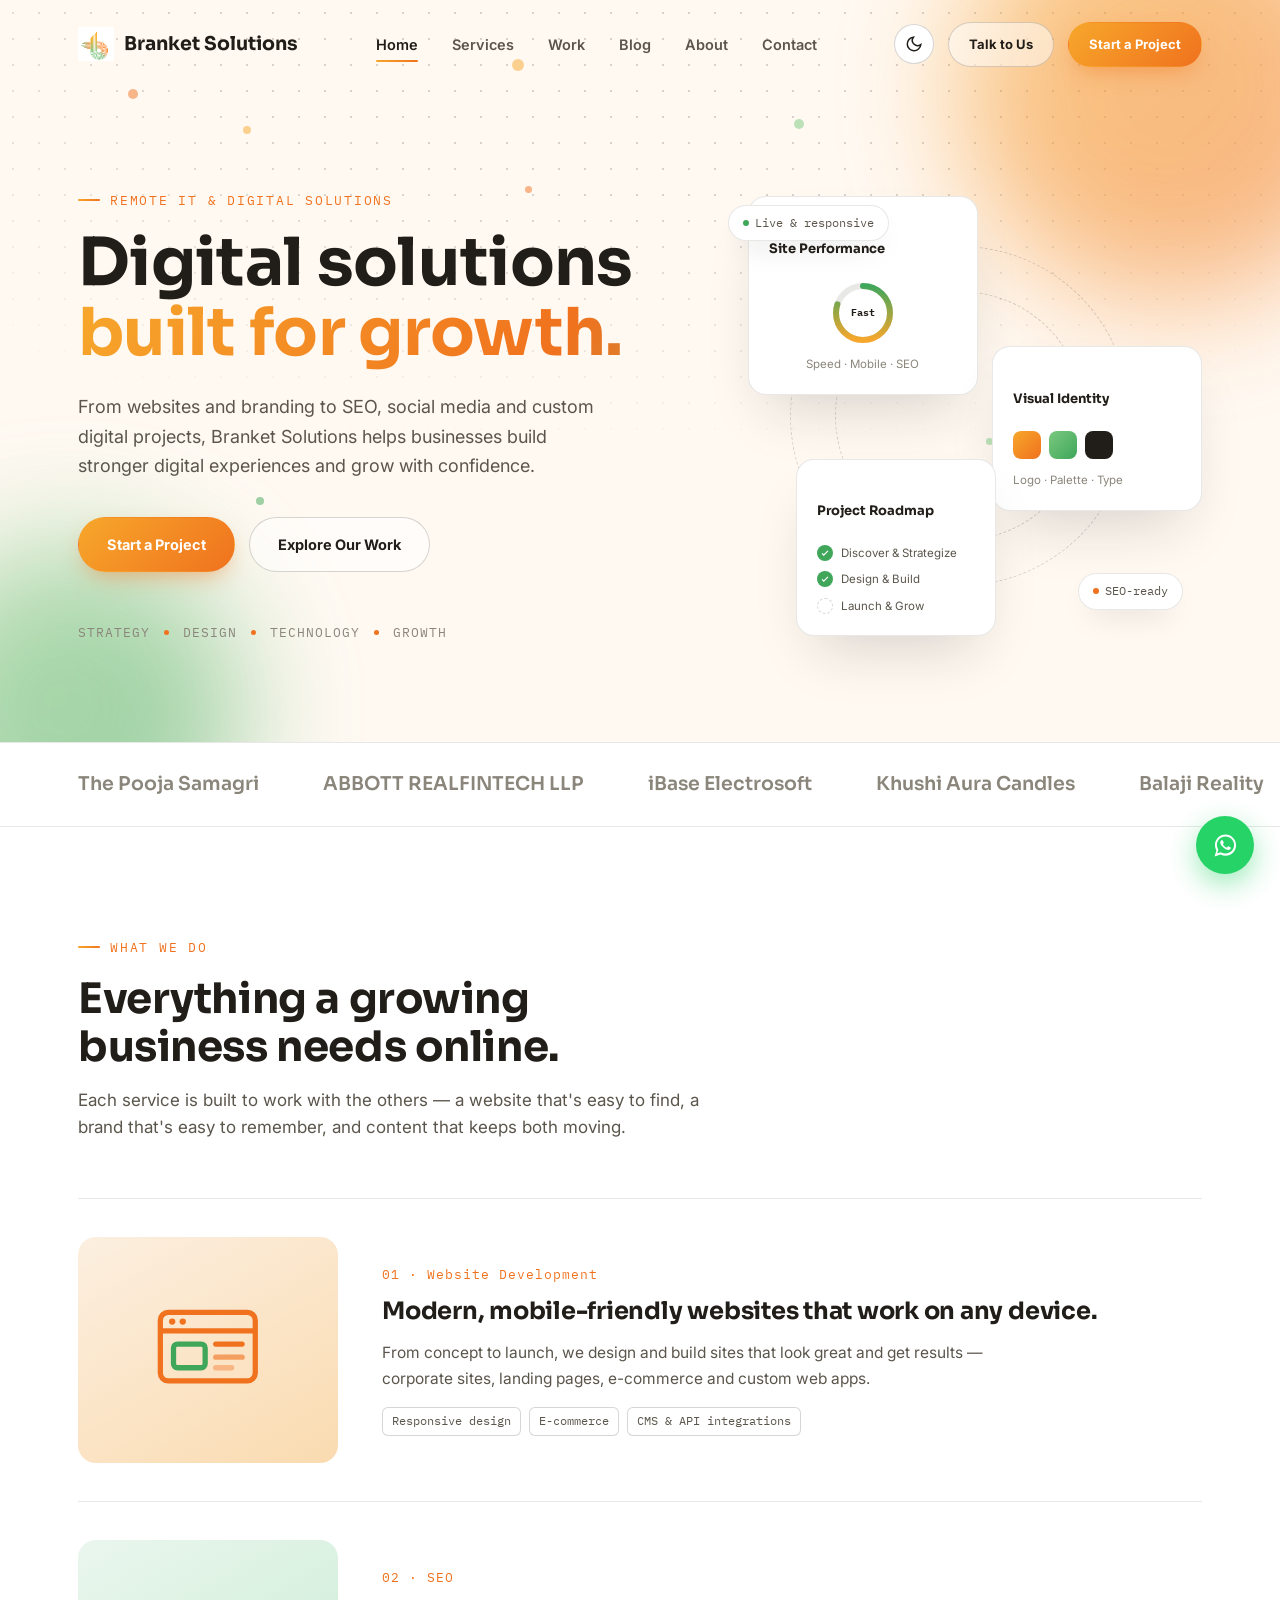
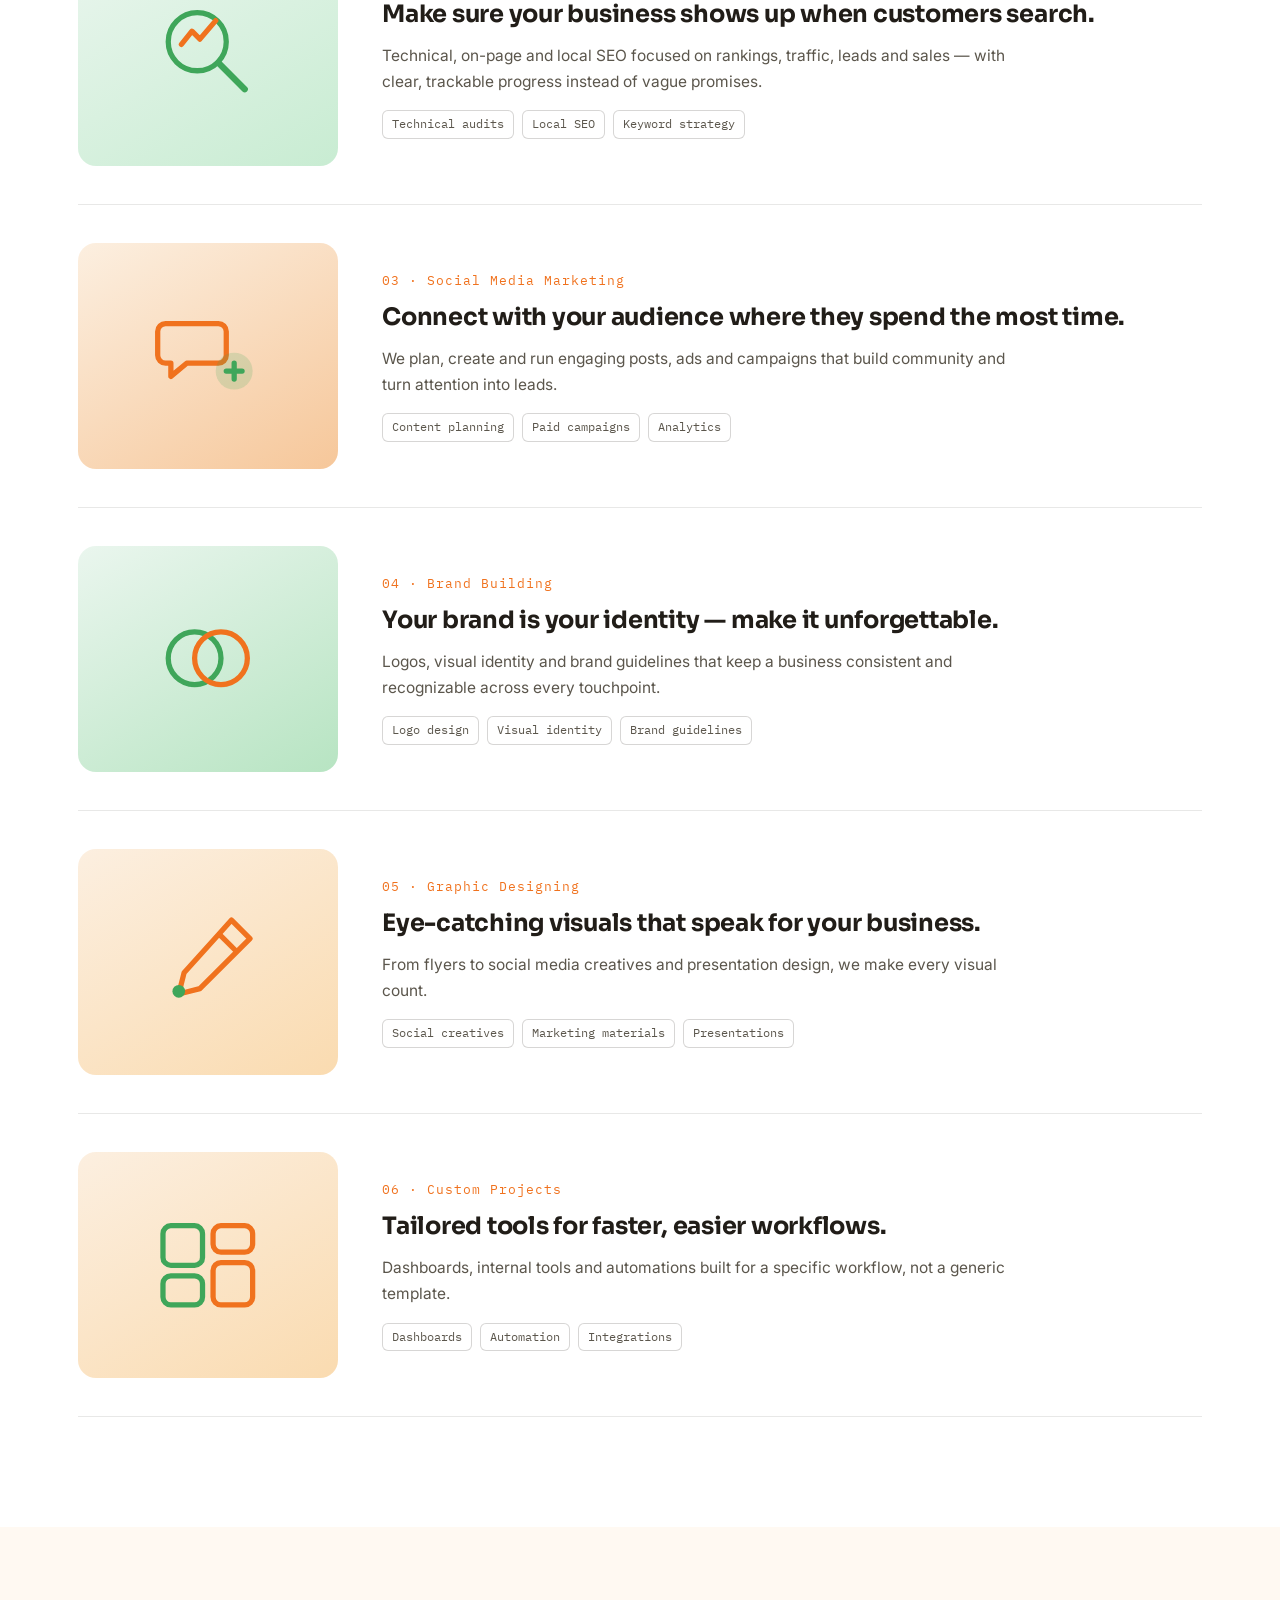
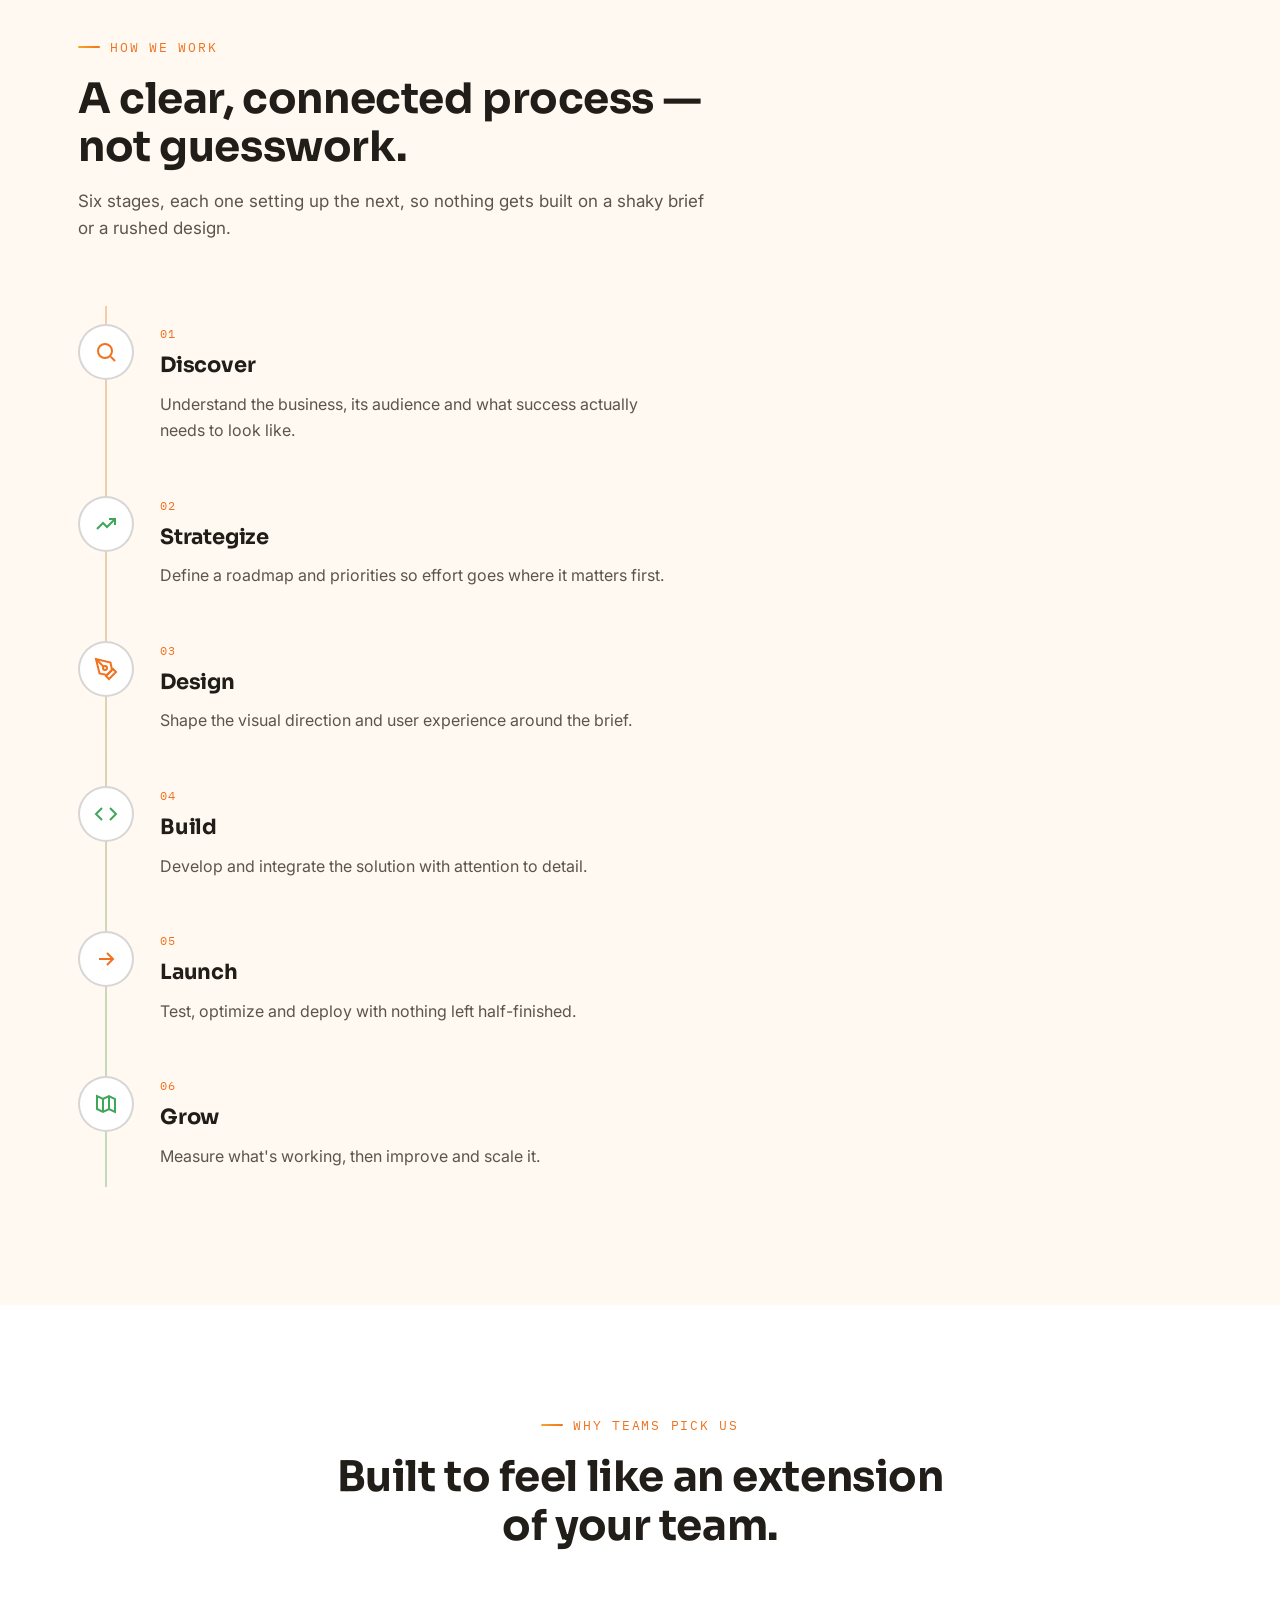
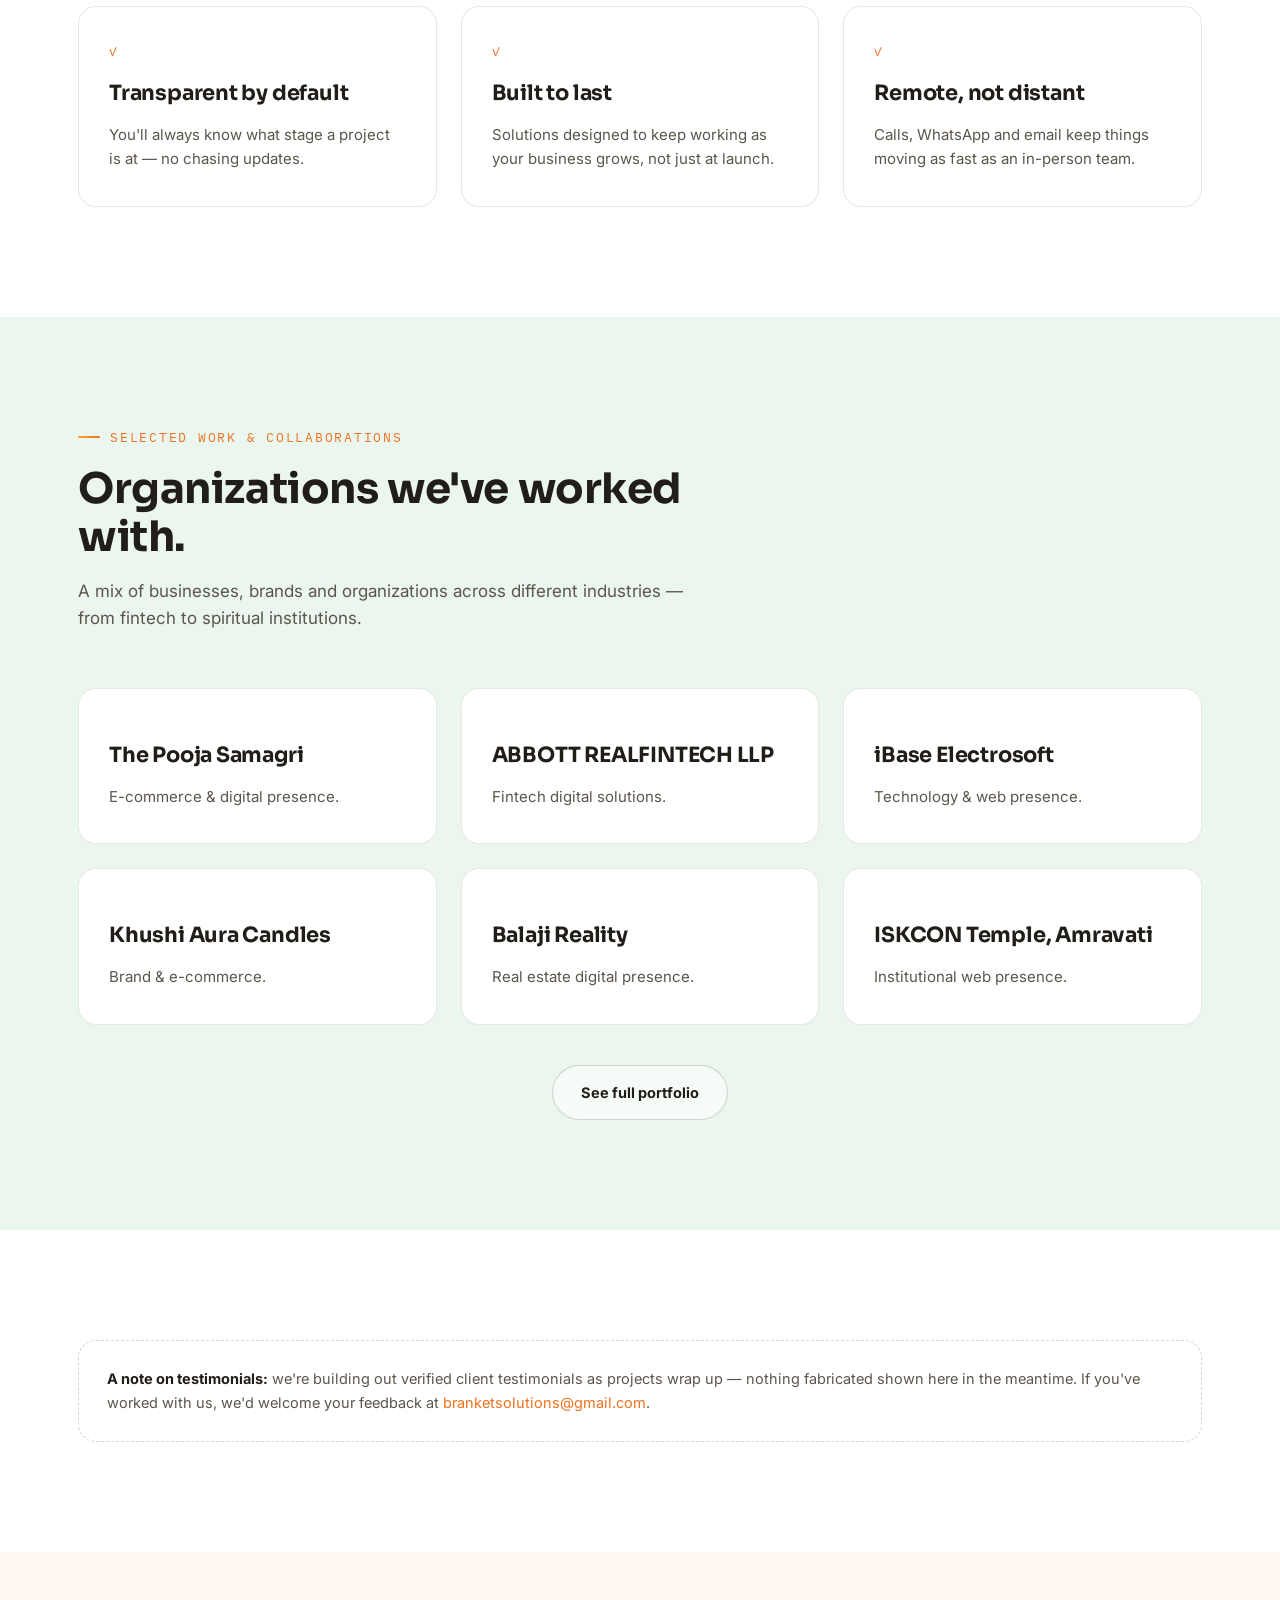
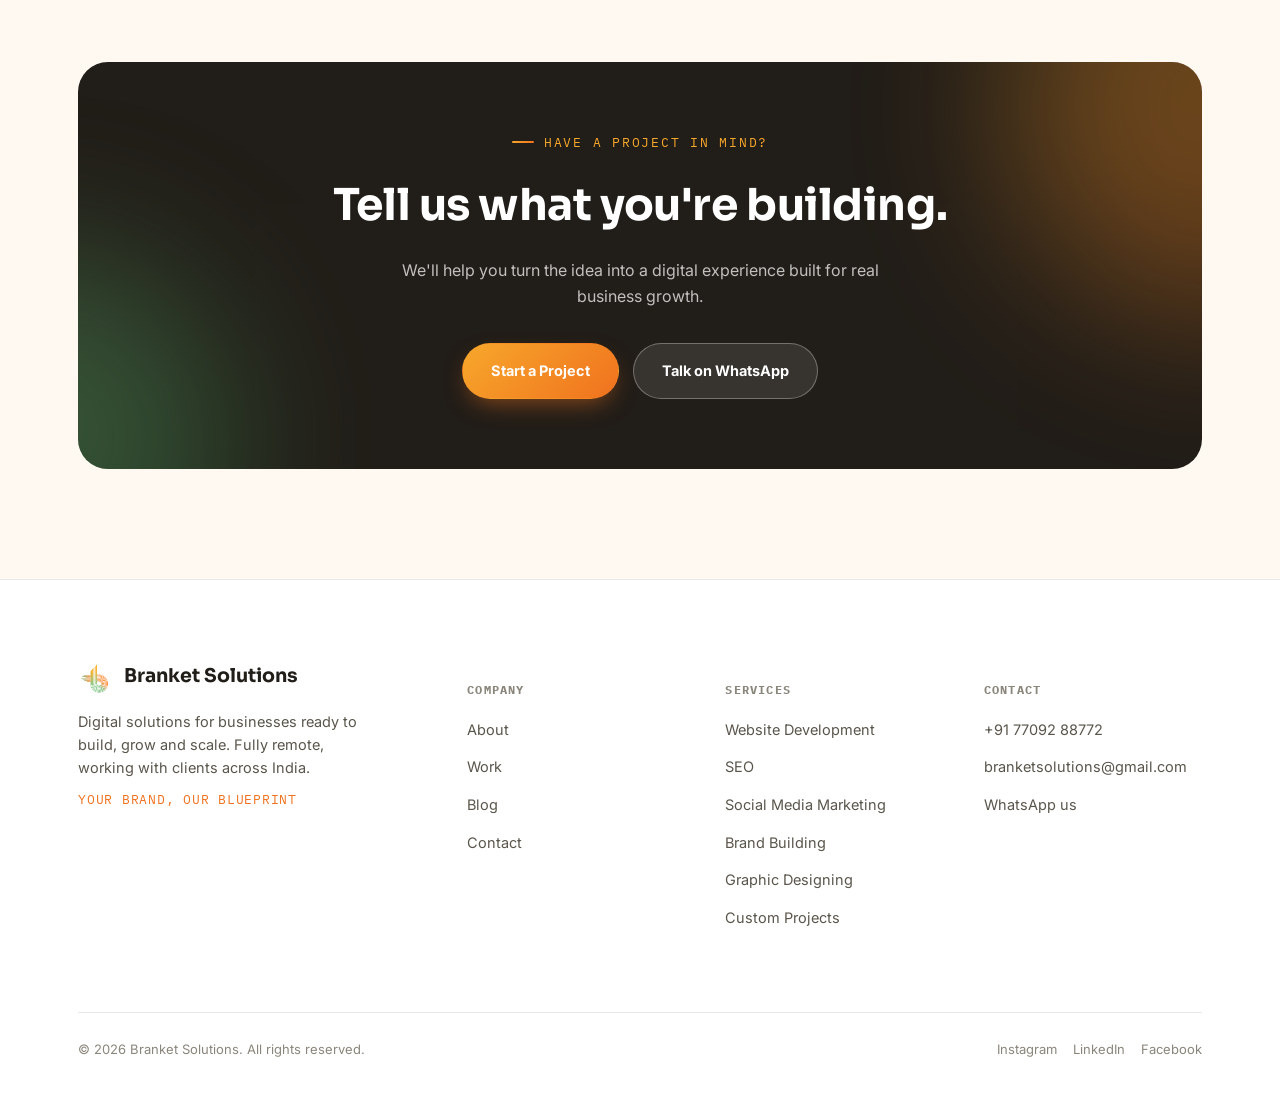
<file: index.html>
<!DOCTYPE html>
<html lang="en">
<head>
<meta charset="UTF-8">
<meta name="viewport" content="width=device-width, initial-scale=1.0">
<title>Branket Solutions — Digital Solutions Built for Growth</title>
<meta name="description" content="Branket Solutions is a remote IT and digital solutions company offering website development, SEO, social media marketing, brand building and custom projects.">
<link rel="icon" type="image/png" href="favicon.png">
<link rel="stylesheet" href="style.css">
<meta name="keywords" content="Branket Solutions, website development company, SEO services India, social media marketing agency, brand building, graphic design agency, custom software development, digital marketing agency India, remote IT company">
<link rel="canonical" href="https://branketsolutions.website/">
<meta name="robots" content="index, follow">
<meta name="author" content="Branket Solutions">
<meta property="og:type" content="website">
<meta property="og:title" content="Branket Solutions — Website Development, SEO & Digital Marketing Agency">
<meta property="og:description" content="Branket Solutions is a remote IT and digital solutions company offering website development, SEO, social media marketing, brand building, graphic designing and custom software projects across India.">
<meta property="og:url" content="https://branketsolutions.website/">
<meta property="og:image" content="https://branketsolutions.website/logo.png">
<meta property="og:site_name" content="Branket Solutions">
<meta name="twitter:card" content="summary_large_image">
<meta name="twitter:title" content="Branket Solutions — Website Development, SEO & Digital Marketing Agency">
<meta name="twitter:description" content="Branket Solutions is a remote IT and digital solutions company offering website development, SEO, social media marketing, brand building, graphic designing and custom software projects across India.">
<meta name="twitter:image" content="https://branketsolutions.website/logo.png">
<meta name="theme-color" content="#F0721E">
<link rel="preconnect" href="https://fonts.googleapis.com">
<link rel="preconnect" href="https://fonts.gstatic.com" crossorigin>
<link rel="stylesheet" href="https://fonts.googleapis.com/css2?family=Sora:wght@400;500;600;700;800&family=Inter:wght@400;500;600;700&family=IBM+Plex+Mono:wght@400;500&display=swap">
<script type="application/ld+json">
{
  "@context": "https://schema.org",
  "@type": "Organization",
  "name": "Branket Solutions",
  "alternateName": "Branket = Brand + Market",
  "url": "https://branketsolutions.website/",
  "logo": "https://branketsolutions.website/logo.png",
  "slogan": "Your Brand, Our Blueprint",
  "description": "Branket Solutions is a fully remote IT and digital solutions company offering website development, SEO, social media marketing, brand building, graphic designing and custom software projects.",
  "founder": { "@type": "Person", "name": "Piyush Mishra" },
  "areaServed": "IN",
  "email": "branketsolutions@gmail.com",
  "telephone": "+91-77092-88772",
  "sameAs": [
    "https://instagram.com/branketsolutions"
  ]
}
</script>

</head>
<body>
<div class="preloader" role="status" aria-label="Loading">
  <img src="logo-mark.png" alt="">
  <div class="loader-bar"><span></span></div>
</div>
<div class="scroll-progress"></div>

<nav class="nav">
  <div class="wrap">
    <a href="index.html" class="brand"><img src="logo-mark.png" alt="Branket Solutions"> Branket Solutions</a>
    <div class="nav-links">
      <a href="index.html" class="active">Home</a>
      <a href="services.html">Services</a>
      <a href="work.html">Work</a>
      <a href="blog.html">Blog</a>
      <a href="about.html">About</a>
      <a href="contact.html">Contact</a>
    </div>
    <div class="nav-cta">
      <button class="theme-btn" aria-label="Toggle dark mode">
        <svg class="icon-moon" viewBox="0 0 24 24" fill="none" stroke="currentColor" stroke-width="2"><path d="M21 12.79A9 9 0 1 1 11.21 3 7 7 0 0 0 21 12.79z"/></svg>
        <svg class="icon-sun" viewBox="0 0 24 24" fill="none" stroke="currentColor" stroke-width="2"><circle cx="12" cy="12" r="4"/><path d="M12 2v2M12 20v2M4.93 4.93l1.41 1.41M17.66 17.66l1.41 1.41M2 12h2M20 12h2M6.34 17.66l-1.41 1.41M19.07 4.93l-1.41 1.41"/></svg>
      </button>
      <a href="contact.html" class="btn btn-ghost btn-sm">Talk to Us</a>
      <a href="contact.html" class="btn btn-primary btn-sm">Start a Project</a>
    </div>
    <button class="nav-toggle" aria-label="Open menu">
      <svg viewBox="0 0 24 24" fill="none" stroke="currentColor" stroke-width="2"><path d="M3 6h18M3 12h18M3 18h18"/></svg>
    </button>
  </div>
</nav>

<div class="mobile-menu">
  <a href="index.html">Home</a>
  <a href="services.html">Services</a>
  <a href="work.html">Work</a>
  <a href="blog.html">Blog</a>
  <a href="about.html">About</a>
  <a href="contact.html">Contact</a>
  <a href="contact.html" class="btn btn-primary">Start a Project</a>
</div>

<header class="hero">
  <div class="dot-grid"></div>
  <div class="particle-field" aria-hidden="true">
  <span class="particle" style="top:8%; left:40%; width:12px; height:12px; background:var(--orange-2); animation-duration:9s; animation-delay:1.5s;"></span>
  <span class="particle" style="top:16%; left:62%; width:10px; height:10px; background:var(--green-2); animation-duration:10s; animation-delay:0.1s;"></span>
  <span class="particle" style="top:59%; left:77%; width:7px; height:7px; background:var(--green-2); animation-duration:9s; animation-delay:0.7s;"></span>
  <span class="particle" style="top:17%; left:19%; width:8px; height:8px; background:var(--orange-2); animation-duration:6s; animation-delay:0.6s;"></span>
  <span class="particle" style="top:67%; left:20%; width:8px; height:8px; background:var(--green); animation-duration:10s; animation-delay:0.7s;"></span>
  <span class="particle" style="top:12%; left:10%; width:10px; height:10px; background:var(--orange); animation-duration:7s; animation-delay:3.8s;"></span>
  <span class="particle" style="top:25%; left:41%; width:7px; height:7px; background:var(--orange); animation-duration:10s; animation-delay:2.5s;"></span>
</div>
  <div class="blob blob-orange" style="width:420px;height:420px;top:-120px;right:-100px;"></div>
  <div class="blob blob-green" style="width:340px;height:340px;bottom:-140px;left:-100px; animation-delay:3s;"></div>

  <div class="wrap hero-grid">
    <div>
      <div class="eyebrow">Remote IT & Digital Solutions</div>
      <h1>Digital solutions <span class="hl">built for growth.</span></h1>
      <p class="hero-sub">From websites and branding to SEO, social media and custom digital projects, Branket Solutions helps businesses build stronger digital experiences and grow with confidence.</p>
      <div class="hero-ctas">
        <a href="contact.html" class="btn btn-primary">Start a Project</a>
        <a href="work.html" class="btn btn-ghost">Explore Our Work</a>
      </div>
      <div class="hero-trust">
        <span>Strategy</span><span class="dot"></span>
        <span>Design</span><span class="dot"></span>
        <span>Technology</span><span class="dot"></span>
        <span>Growth</span>
      </div>
    </div>

    <div class="hero-visual" aria-hidden="true">
      <div class="hero-ring r1"></div>
      <div class="hero-ring r2"></div>

      <span class="chip-float anim-bounce" style="top:2%; left:2%;"><span class="dot" style="background:var(--green);"></span> Live &amp; responsive</span>
      <span class="chip-float anim-bounce anim-delay-2" style="bottom:6%; right:4%;"><span class="dot" style="background:var(--orange);"></span> SEO-ready</span>

      <div class="hero-card c1 anim-twist">
        <h5>Site Performance</h5>
        <div class="gauge">
          <svg viewBox="0 0 64 64">
            <defs>
              <linearGradient id="gaugeGradient" x1="0%" y1="0%" x2="100%" y2="0%">
                <stop offset="0%" stop-color="var(--orange-2)"/>
                <stop offset="100%" stop-color="var(--green)"/>
              </linearGradient>
            </defs>
            <circle class="track" cx="32" cy="32" r="27"/>
            <circle class="fill" cx="32" cy="32" r="27"/>
          </svg>
          <span class="gauge-label">Fast</span>
        </div>
        <div class="metric-label" style="text-align:center; margin-top:10px;">Speed · Mobile · SEO</div>
      </div>

      <div class="hero-card c2 anim-jump anim-delay-1">
        <h5>Visual Identity</h5>
        <div class="swatch-row">
          <span class="swatch" style="background:var(--grad-warm);"></span>
          <span class="swatch" style="background:var(--grad-cool);"></span>
          <span class="swatch" style="background:var(--ink);"></span>
        </div>
        <div class="metric-label" style="margin-top:12px;">Logo · Palette · Type</div>
      </div>

      <div class="hero-card c3 anim-wiggle anim-delay-3">
        <h5>Project Roadmap</h5>
        <div class="checklist">
          <div class="row"><span class="tick done"><svg viewBox="0 0 24 24" fill="none" stroke="#fff" stroke-width="3"><path d="M5 13l4 4L19 7"/></svg></span> Discover & Strategize</div>
          <div class="row"><span class="tick done"><svg viewBox="0 0 24 24" fill="none" stroke="#fff" stroke-width="3"><path d="M5 13l4 4L19 7"/></svg></span> Design & Build</div>
          <div class="row"><span class="tick pending"></span> Launch & Grow</div>
        </div>
      </div>
    </div>
  </div>
</header>

<div class="marquee-outer">
  <div class="wrap">
    <div class="marquee-track">
      <span>The Pooja Samagri</span>
      <span>ABBOTT REALFINTECH LLP</span>
      <span>iBase Electrosoft</span>
      <span>Khushi Aura Candles</span>
      <span>Balaji Reality</span>
      <span>Aura Verse Global</span>
      <span>ISKCON Temple, Amravati</span>
      <span>Ganpateshwar Baba</span>
    </div>
  </div>
</div>

<section class="section-alt">
  <div class="wrap">
    <div class="section-head reveal">
      <div class="eyebrow">What we do</div>
      <h2>Everything a growing business needs online.</h2>
      <p>Each service is built to work with the others — a website that's easy to find, a brand that's easy to remember, and content that keeps both moving.</p>
    </div>

    <div class="service-row reveal reveal-left">
      <div class="service-icon i1">
        <svg viewBox="0 0 48 48" fill="none">
          <rect x="6" y="10" width="36" height="26" rx="3" stroke="var(--orange)" stroke-width="2"/>
          <line x1="6" y1="17" x2="42" y2="17" stroke="var(--orange)" stroke-width="2"/>
          <circle cx="10.5" cy="13.5" r="1.2" fill="var(--orange)"/>
          <circle cx="14.5" cy="13.5" r="1.2" fill="var(--orange)"/>
          <rect x="11" y="22" width="12" height="9" rx="1.5" stroke="var(--green)" stroke-width="2"/>
          <line x1="27" y1="22" x2="37" y2="22" stroke="var(--orange)" stroke-width="2" stroke-linecap="round"/>
          <line x1="27" y1="27" x2="37" y2="27" stroke="var(--orange)" stroke-width="2" stroke-linecap="round" opacity=".6"/>
          <line x1="27" y1="31" x2="33" y2="31" stroke="var(--orange)" stroke-width="2" stroke-linecap="round" opacity=".4"/>
        </svg>
      </div>
      <div class="service-copy">
        <div class="idx">01 · Website Development</div>
        <h3>Modern, mobile-friendly websites that work on any device.</h3>
        <p>From concept to launch, we design and build sites that look great and get results — corporate sites, landing pages, e-commerce and custom web apps.</p>
        <div class="tags"><span class="tag">Responsive design</span><span class="tag">E-commerce</span><span class="tag">CMS & API integrations</span></div>
      </div>
    </div>

    <div class="service-row reveal reveal-right">
      <div class="service-icon i2">
        <svg viewBox="0 0 48 48" fill="none">
          <circle cx="20" cy="20" r="11" stroke="var(--green)" stroke-width="2"/>
          <line x1="28" y1="28" x2="38" y2="38" stroke="var(--green)" stroke-width="2.4" stroke-linecap="round"/>
          <path d="M14 21l4-5 3 3 6-7" stroke="var(--orange)" stroke-width="2" stroke-linecap="round" stroke-linejoin="round"/>
        </svg>
      </div>
      <div class="service-copy">
        <div class="idx">02 · SEO</div>
        <h3>Make sure your business shows up when customers search.</h3>
        <p>Technical, on-page and local SEO focused on rankings, traffic, leads and sales — with clear, trackable progress instead of vague promises.</p>
        <div class="tags"><span class="tag">Technical audits</span><span class="tag">Local SEO</span><span class="tag">Keyword strategy</span></div>
      </div>
    </div>

    <div class="service-row reveal reveal-left">
      <div class="service-icon i3">
        <svg viewBox="0 0 48 48" fill="none">
          <path d="M8 12h20a3 3 0 0 1 3 3v9a3 3 0 0 1-3 3H16l-6 5v-5h-2a3 3 0 0 1-3-3v-9a3 3 0 0 1 3-3z" stroke="var(--orange)" stroke-width="2" stroke-linejoin="round"/>
          <circle cx="34" cy="30" r="7" fill="var(--green)" opacity=".18"/>
          <path d="M31 30h6M34 27v6" stroke="var(--green)" stroke-width="2" stroke-linecap="round"/>
        </svg>
      </div>
      <div class="service-copy">
        <div class="idx">03 · Social Media Marketing</div>
        <h3>Connect with your audience where they spend the most time.</h3>
        <p>We plan, create and run engaging posts, ads and campaigns that build community and turn attention into leads.</p>
        <div class="tags"><span class="tag">Content planning</span><span class="tag">Paid campaigns</span><span class="tag">Analytics</span></div>
      </div>
    </div>

    <div class="service-row reveal reveal-right">
      <div class="service-icon i4">
        <svg viewBox="0 0 48 48" fill="none">
          <circle cx="19" cy="24" r="10" stroke="var(--green)" stroke-width="2"/>
          <circle cx="29" cy="24" r="10" stroke="var(--orange)" stroke-width="2"/>
        </svg>
      </div>
      <div class="service-copy">
        <div class="idx">04 · Brand Building</div>
        <h3>Your brand is your identity — make it unforgettable.</h3>
        <p>Logos, visual identity and brand guidelines that keep a business consistent and recognizable across every touchpoint.</p>
        <div class="tags"><span class="tag">Logo design</span><span class="tag">Visual identity</span><span class="tag">Brand guidelines</span></div>
      </div>
    </div>

    <div class="service-row reveal reveal-left">
      <div class="service-icon i5">
        <svg viewBox="0 0 48 48" fill="none">
          <path d="M33 8l7 7-19 19-8 2 2-8z" stroke="var(--orange)" stroke-width="2" stroke-linejoin="round"/>
          <line x1="28" y1="13" x2="35" y2="20" stroke="var(--orange)" stroke-width="2"/>
          <circle cx="13" cy="35" r="2.4" fill="var(--green)"/>
        </svg>
      </div>
      <div class="service-copy">
        <div class="idx">05 · Graphic Designing</div>
        <h3>Eye-catching visuals that speak for your business.</h3>
        <p>From flyers to social media creatives and presentation design, we make every visual count.</p>
        <div class="tags"><span class="tag">Social creatives</span><span class="tag">Marketing materials</span><span class="tag">Presentations</span></div>
      </div>
    </div>

    <div class="service-row reveal reveal-right">
      <div class="service-icon i1">
        <svg viewBox="0 0 48 48" fill="none">
          <rect x="7" y="9" width="15" height="15" rx="3" stroke="var(--green)" stroke-width="2"/>
          <rect x="26" y="9" width="15" height="10" rx="3" stroke="var(--orange)" stroke-width="2"/>
          <rect x="26" y="23" width="15" height="16" rx="3" stroke="var(--orange)" stroke-width="2"/>
          <rect x="7" y="28" width="15" height="11" rx="3" stroke="var(--green)" stroke-width="2"/>
        </svg>
      </div>
      <div class="service-copy">
        <div class="idx">06 · Custom Projects</div>
        <h3>Tailored tools for faster, easier workflows.</h3>
        <p>Dashboards, internal tools and automations built for a specific workflow, not a generic template.</p>
        <div class="tags"><span class="tag">Dashboards</span><span class="tag">Automation</span><span class="tag">Integrations</span></div>
      </div>
    </div>
  </div>
</section>

<section>
  <div class="wrap">
    <div class="section-head reveal reveal-left">
      <div class="eyebrow">How we work</div>
      <h2>A clear, connected process — not guesswork.</h2>
      <p>Six stages, each one setting up the next, so nothing gets built on a shaky brief or a rushed design.</p>
    </div>
    <div class="timeline">
      <div class="timeline-item reveal">
        <div class="timeline-node"><svg viewBox="0 0 24 24" fill="none" stroke="var(--orange)" stroke-width="2"><circle cx="11" cy="11" r="7"/><line x1="21" y1="21" x2="16.65" y2="16.65"/></svg></div>
        <div class="timeline-copy"><div class="num">01</div><h3>Discover</h3><p>Understand the business, its audience and what success actually needs to look like.</p></div>
      </div>
      <div class="timeline-item reveal">
        <div class="timeline-node"><svg viewBox="0 0 24 24" fill="none" stroke="var(--green)" stroke-width="2"><path d="M3 17l6-6 4 4 8-8"/><path d="M15 7h6v6"/></svg></div>
        <div class="timeline-copy"><div class="num">02</div><h3>Strategize</h3><p>Define a roadmap and priorities so effort goes where it matters first.</p></div>
      </div>
      <div class="timeline-item reveal">
        <div class="timeline-node"><svg viewBox="0 0 24 24" fill="none" stroke="var(--orange)" stroke-width="2"><path d="M12 19l7-7 3 3-7 7-3-3z"/><path d="M18 13l-1.5-7.5L2 2l3.5 14.5L13 18l5-5z"/><path d="M2 2l7.586 7.586"/><circle cx="11" cy="11" r="2"/></svg></div>
        <div class="timeline-copy"><div class="num">03</div><h3>Design</h3><p>Shape the visual direction and user experience around the brief.</p></div>
      </div>
      <div class="timeline-item reveal">
        <div class="timeline-node"><svg viewBox="0 0 24 24" fill="none" stroke="var(--green)" stroke-width="2"><path d="M16 18l6-6-6-6M8 6l-6 6 6 6"/></svg></div>
        <div class="timeline-copy"><div class="num">04</div><h3>Build</h3><p>Develop and integrate the solution with attention to detail.</p></div>
      </div>
      <div class="timeline-item reveal">
        <div class="timeline-node"><svg viewBox="0 0 24 24" fill="none" stroke="var(--orange)" stroke-width="2"><path d="M5 12h14M13 6l6 6-6 6"/></svg></div>
        <div class="timeline-copy"><div class="num">05</div><h3>Launch</h3><p>Test, optimize and deploy with nothing left half-finished.</p></div>
      </div>
      <div class="timeline-item reveal">
        <div class="timeline-node"><svg viewBox="0 0 24 24" fill="none" stroke="var(--green)" stroke-width="2"><path d="M3 17l6 3 6-3 6 3V7l-6-3-6 3-6-3z"/><path d="M9 7v13M15 4v13"/></svg></div>
        <div class="timeline-copy"><div class="num">06</div><h3>Grow</h3><p>Measure what's working, then improve and scale it.</p></div>
      </div>
    </div>
  </div>
</section>

<section class="section-alt">
  <div class="wrap">
    <div class="section-head center reveal">
      <div class="eyebrow" style="justify-content:center;">Why teams pick us</div>
      <h2>Built to feel like an extension of your team.</h2>
    </div>
    <div class="grid-3">
      <div class="card reveal reveal-scale"><div class="idx">✓</div><h3>Transparent by default</h3><p>You'll always know what stage a project is at — no chasing updates.</p></div>
      <div class="card reveal reveal-scale reveal-delay-1"><div class="idx">✓</div><h3>Built to last</h3><p>Solutions designed to keep working as your business grows, not just at launch.</p></div>
      <div class="card reveal reveal-scale reveal-delay-2"><div class="idx">✓</div><h3>Remote, not distant</h3><p>Calls, WhatsApp and email keep things moving as fast as an in-person team.</p></div>
    </div>
  </div>
</section>

<section class="section-mint">
  <div class="wrap">
    <div class="section-head reveal">
      <div class="eyebrow">Selected work & collaborations</div>
      <h2>Organizations we've worked with.</h2>
      <p>A mix of businesses, brands and organizations across different industries — from fintech to spiritual institutions.</p>
    </div>
    <div class="grid-3">
      <div class="card reveal"><h3>The Pooja Samagri</h3><p>E-commerce & digital presence.</p></div>
      <div class="card reveal reveal-delay-1"><h3>ABBOTT REALFINTECH LLP</h3><p>Fintech digital solutions.</p></div>
      <div class="card reveal reveal-delay-2"><h3>iBase Electrosoft</h3><p>Technology & web presence.</p></div>
      <div class="card reveal"><h3>Khushi Aura Candles</h3><p>Brand & e-commerce.</p></div>
      <div class="card reveal reveal-delay-1"><h3>Balaji Reality</h3><p>Real estate digital presence.</p></div>
      <div class="card reveal reveal-delay-2"><h3>ISKCON Temple, Amravati</h3><p>Institutional web presence.</p></div>
    </div>
    <div class="center-text reveal" style="margin-top:40px;">
      <a href="work.html" class="btn btn-ghost">See full portfolio</a>
    </div>
  </div>
</section>

<section class="section-alt">
  <div class="wrap">
    <div class="notice reveal">
      <strong>A note on testimonials:</strong> we're building out verified client testimonials as projects wrap up — nothing fabricated shown here in the meantime. If you've worked with us, we'd welcome your feedback at <a href="mailto:branketsolutions@gmail.com" style="color:var(--orange);">branketsolutions@gmail.com</a>.
    </div>
  </div>
</section>

<section>
  <div class="wrap">
    <div class="final-cta reveal">
      <div class="eyebrow on-dark" style="justify-content:center;">Have a project in mind?</div>
      <h2>Tell us what you're building.</h2>
      <p>We'll help you turn the idea into a digital experience built for real business growth.</p>
      <div class="hero-ctas">
        <a href="contact.html" class="btn btn-primary">Start a Project</a>
        <a href="#" data-wa="Hi Branket Solutions, I'd like to talk about a project." class="btn btn-ghost" style="background:rgba(255,255,255,0.1); color:#fff; border-color:rgba(255,255,255,0.3);">Talk on WhatsApp</a>
      </div>
    </div>
  </div>
</section>

<footer>
  <div class="wrap">
    <div class="footer-grid">
      <div class="footer-brand">
        <a href="index.html" class="brand"><img src="logo-mark.png" alt="Branket Solutions"> Branket Solutions</a>
        <p>Digital solutions for businesses ready to build, grow and scale. Fully remote, working with clients across India.</p>
        <p style="margin-top:10px; font-family:var(--f-mono); font-size:12.5px; letter-spacing:0.06em; color:var(--orange); text-transform:uppercase;">Your Brand, Our Blueprint</p>
      </div>
      <div class="footer-col">
        <h5>Company</h5>
        <ul><li><a href="about.html">About</a></li><li><a href="work.html">Work</a></li><li><a href="blog.html">Blog</a></li><li><a href="contact.html">Contact</a></li></ul>
      </div>
      <div class="footer-col">
        <h5>Services</h5>
        <ul>
          <li><a href="services.html#web">Website Development</a></li>
          <li><a href="services.html#seo">SEO</a></li>
          <li><a href="services.html#social">Social Media Marketing</a></li>
          <li><a href="services.html#brand">Brand Building</a></li>
          <li><a href="services.html#graphic">Graphic Designing</a></li>
          <li><a href="services.html#custom">Custom Projects</a></li>
        </ul>
      </div>
      <div class="footer-col">
        <h5>Contact</h5>
        <ul>
          <li><a href="tel:+917709288772">+91 77092 88772</a></li>
          <li><a href="mailto:branketsolutions@gmail.com">branketsolutions@gmail.com</a></li>
          <li><a href="#" data-wa="Hi Branket Solutions, I'd like to know more.">WhatsApp us</a></li>
        </ul>
      </div>
    </div>
    <div class="footer-bottom">
      <span>© <span id="year"></span> Branket Solutions. All rights reserved.</span>
      <div class="footer-social">
        <a href="https://instagram.com/branketsolutions" target="_blank" rel="noopener">Instagram</a>
        <a href="#" target="_blank" rel="noopener">LinkedIn</a>
        <a href="#" target="_blank" rel="noopener">Facebook</a>
      </div>
    </div>
  </div>
</footer>

<button class="scroll-top" aria-label="Scroll to top">
  <svg viewBox="0 0 24 24" fill="none" stroke="currentColor" stroke-width="2"><path d="M12 19V5M5 12l7-7 7 7"/></svg>
</button>
<a class="wa-float" href="#" data-wa="Hi Branket Solutions, I'd like to chat." aria-label="Chat on WhatsApp">
  <svg viewBox="0 0 32 32"><path d="M16.001 3C9.096 3 3.5 8.596 3.5 15.5c0 2.34.638 4.53 1.748 6.41L3 29l7.27-2.2a12.44 12.44 0 0 0 5.73 1.4c6.905 0 12.5-5.596 12.5-12.5S22.906 3 16.001 3zm0 22.6c-1.86 0-3.6-.5-5.1-1.38l-.366-.216-4.318 1.307 1.34-4.207-.24-.386a9.98 9.98 0 0 1-1.517-5.32C5.8 9.86 10.36 5.3 16 5.3s10.2 4.56 10.2 10.2-4.56 10.1-10.199 10.1zm5.6-7.63c-.307-.154-1.816-.897-2.098-1-.28-.103-.485-.154-.69.154-.204.307-.79 1-.968 1.205-.178.205-.357.23-.663.077-.307-.154-1.294-.477-2.465-1.52-.911-.812-1.526-1.815-1.705-2.123-.178-.307-.02-.473.134-.626.137-.137.307-.358.46-.537.153-.18.204-.307.307-.512.102-.205.05-.384-.026-.538-.077-.154-.69-1.664-.945-2.28-.249-.6-.502-.518-.69-.527-.178-.008-.383-.01-.588-.01-.204 0-.537.077-.818.384-.28.307-1.07 1.046-1.07 2.55 0 1.505 1.096 2.958 1.25 3.163.153.205 2.157 3.294 5.226 4.62.73.315 1.3.503 1.744.644.733.233 1.4.2 1.927.121.588-.088 1.816-.742 2.072-1.459.256-.716.256-1.33.18-1.459-.077-.128-.28-.205-.588-.358z"/></svg>
</a>

<script src="script.js" defer></script>
<script>document.getElementById("year").textContent = new Date().getFullYear();</script>
</body>
</html>
</file>
<file: style.css>
/* =========================================================
   BRANKET SOLUTIONS — DESIGN SYSTEM v2 (light / brand theme)
   ========================================================= */

:root{
  /* Brand colors sampled from the logo */
  --cream:      #FFF9F2;
  --cream-2:    #FCEFE0;
  --mint:       #EAF6EE;
  --ink:        #211D18;
  --ink-soft:   #5B564C;
  --ink-faint:  #8B867B;
  --line:       rgba(33,29,24,0.10);
  --line-strong:rgba(33,29,24,0.18);
  --white:      #FFFFFF;

  --orange:     #F0721E;
  --orange-2:   #F7A72B;
  --green:      #3FA65A;
  --green-2:    #7AC97F;

  --grad-brand: linear-gradient(120deg, var(--orange-2), var(--orange) 45%, #C98A3B 60%, var(--green));
  --grad-warm:  linear-gradient(135deg, var(--orange-2), var(--orange));
  --grad-cool:  linear-gradient(135deg, var(--green-2), var(--green));

  --f-display: 'Sora', sans-serif;
  --f-body:    'Inter', sans-serif;
  --f-mono:    'IBM Plex Mono', monospace;

  --radius-sm: 8px;
  --radius-md: 18px;
  --radius-lg: 30px;
  --container: 1180px;
  --ease: cubic-bezier(.16,.84,.44,1);
}

*,*::before,*::after{ box-sizing:border-box; }
html{ scroll-behavior:smooth; }
body{
  margin:0;
  background:var(--cream);
  color:var(--ink);
  font-family:var(--f-body);
  font-size:16px;
  line-height:1.6;
  -webkit-font-smoothing:antialiased;
  overflow-x:hidden;
}
img{ max-width:100%; display:block; }
a{ color:inherit; text-decoration:none; }
ul{ margin:0; padding:0; list-style:none; }
h1,h2,h3,h4{ font-family:var(--f-display); font-weight:700; margin:0; letter-spacing:-0.01em; }
p{ margin:0; }
button{ font-family:inherit; cursor:pointer; }

@media (prefers-reduced-motion: reduce){
  *{ animation-duration:0.001ms !important; animation-iteration-count:1 !important; transition-duration:0.001ms !important; scroll-behavior:auto !important; }
}
:focus-visible{ outline:2px solid var(--orange); outline-offset:3px; border-radius:4px; }

.wrap{ max-width:var(--container); margin:0 auto; padding:0 28px; position:relative; z-index:2; }

/* ---------- Reveal-on-scroll ---------- */
.reveal{ opacity:0; transform:translateY(22px); transition:opacity .55s var(--ease), transform .55s var(--ease); }
.reveal.in{ opacity:1; transform:none; }
.reveal-delay-1{ transition-delay:.08s; }
.reveal-delay-2{ transition-delay:.16s; }
.reveal-delay-3{ transition-delay:.24s; }

/* ---------- Background patterns ---------- */
.dot-grid{
  position:absolute; inset:0; z-index:0; pointer-events:none;
  background-image:radial-gradient(var(--line-strong) 1.4px, transparent 1.4px);
  background-size:26px 26px;
  mask-image:radial-gradient(ellipse 90% 70% at 50% 0%, #000 40%, transparent 90%);
}
.blob{
  position:absolute; border-radius:50%; filter:blur(60px); opacity:.55; z-index:0; pointer-events:none;
  animation:float 9s ease-in-out infinite;
}
.blob-orange{ background:var(--grad-warm); }
.blob-green{ background:var(--grad-cool); }
@keyframes float{
  0%,100%{ transform:translate(0,0) scale(1); }
  33%{ transform:translate(24px,-20px) scale(1.06); }
  66%{ transform:translate(-18px,16px) scale(0.97); }
}
@keyframes floatSlow{
  0%,100%{ transform:translateY(0) rotate(0deg); }
  50%{ transform:translateY(-14px) rotate(3deg); }
}

.eyebrow{
  font-family:var(--f-mono); font-size:12.5px; letter-spacing:0.14em; text-transform:uppercase;
  color:var(--orange); display:flex; align-items:center; gap:10px; margin-bottom:18px;
}
.eyebrow::before{ content:""; width:22px; height:2px; background:var(--grad-warm); border-radius:2px; display:inline-block; }
.eyebrow.on-dark{ color:var(--orange-2); }

/* ---------- Buttons ---------- */
.btn{
  display:inline-flex; align-items:center; gap:8px; padding:15px 28px; border-radius:999px;
  font-family:var(--f-body); font-weight:700; font-size:14.5px; border:1px solid transparent;
  transition:transform .35s var(--ease), box-shadow .35s ease, background .3s ease, border-color .3s ease;
  white-space:nowrap; position:relative;
}
.btn:hover{ transform:translateY(-2px); }
.btn-primary{ background:var(--grad-warm); color:#fff; box-shadow:0 10px 24px -8px rgba(240,114,30,0.55); }
.btn-primary:hover{ box-shadow:0 14px 30px -6px rgba(240,114,30,0.65); }
.btn-ghost{ border-color:var(--line-strong); color:var(--ink); background:rgba(255,255,255,0.5); }
.btn-ghost:hover{ border-color:var(--ink); background:#fff; }
.btn-dark{ background:var(--ink); color:#fff; }
.btn-dark:hover{ background:#000; }
.btn-sm{ padding:11px 20px; font-size:13px; }

/* ---------- Navbar ---------- */
.nav{
  position:fixed; top:0; left:0; right:0; z-index:200;
  padding:22px 0; transition:background .4s ease, padding .4s ease, box-shadow .4s ease;
}
.nav.is-scrolled{
  background:rgba(255,249,242,0.85); backdrop-filter:blur(14px);
  box-shadow:0 1px 0 var(--line); padding:14px 0;
}
.nav .wrap{ display:flex; align-items:center; justify-content:space-between; }
.brand{ display:flex; align-items:center; gap:10px; font-family:var(--f-display); font-weight:700; font-size:19px; }
.brand img{ height:34px; width:auto; }
.nav-links{ display:flex; align-items:center; gap:34px; }
.nav-links a{ font-size:14.5px; font-weight:600; color:var(--ink-soft); transition:color .25s ease; position:relative; }
.nav-links a:hover, .nav-links a.active{ color:var(--ink); }
.nav-links a.active::after{ content:""; position:absolute; left:0; right:0; bottom:-6px; height:2px; background:var(--grad-warm); border-radius:2px; }
.nav-cta{ display:flex; align-items:center; gap:14px; }
.nav-toggle{ display:none; background:none; border:none; color:var(--ink); padding:6px; }
.nav-toggle svg{ width:24px; height:24px; }

.mobile-menu{
  position:fixed; inset:0; z-index:190; background:var(--cream);
  display:flex; flex-direction:column; padding:110px 28px 40px;
  transform:translateY(-100%); transition:transform .4s var(--ease);
}
.mobile-menu.open{ transform:translateY(0); }
.mobile-menu a{ font-family:var(--f-display); font-size:28px; padding:16px 0; border-bottom:1px solid var(--line); }
.mobile-menu .btn{ margin-top:24px; align-self:flex-start; }

@media (max-width:860px){
  .nav-links{ display:none; }
  .nav-cta .btn-ghost{ display:none; }
  .nav-toggle{ display:block; }
}

/* ---------- Hero ---------- */
.hero{ position:relative; padding:190px 0 100px; overflow:hidden; }
.hero-grid{ display:grid; grid-template-columns:1.1fr 0.9fr; gap:50px; align-items:center; }
.hero h1{ font-size:clamp(38px, 5.2vw, 66px); line-height:1.06; }
.hero h1 .hl{
  background:var(--grad-brand); -webkit-background-clip:text; background-clip:text; color:transparent;
  background-size:200% auto; animation:sheen 4s linear infinite;
}
@keyframes sheen{ to{ background-position:200% center; } }
.hero-sub{ margin-top:24px; font-size:18px; color:var(--ink-soft); max-width:520px; line-height:1.65; }
.hero-ctas{ display:flex; gap:14px; margin-top:36px; flex-wrap:wrap; }
.hero-trust{ margin-top:50px; display:flex; align-items:center; gap:14px; font-family:var(--f-mono); font-size:12.5px; letter-spacing:0.08em; color:var(--ink-faint); text-transform:uppercase; }
.hero-trust .dot{ width:5px; height:5px; border-radius:50%; background:var(--orange); }

.hero-visual{ position:relative; height:440px; }
.hero-card{
  position:absolute; background:#fff; border-radius:var(--radius-md); border:1px solid var(--line);
  box-shadow:0 30px 60px -20px rgba(33,29,24,0.18); padding:20px; animation:floatSlow 5s ease-in-out infinite;
}
.hero-card.c1{ top:0; left:6%; width:230px; animation-delay:0s; }
.hero-card.c2{ top:150px; right:0; width:210px; animation-delay:1.2s; }
.hero-card.c3{ bottom:0; left:16%; width:200px; animation-delay:2.4s; }
.hero-card h5{ font-size:13px; font-family:var(--f-display); }
.hero-card .bar{ height:7px; border-radius:4px; background:var(--line); margin-top:10px; overflow:hidden; }
.hero-card .bar span{ display:block; height:100%; border-radius:4px; }
.hero-card .bar.w1 span{ width:82%; background:var(--grad-warm); }
.hero-card .bar.w2 span{ width:64%; background:var(--grad-cool); }
.hero-card .metric{ font-family:var(--f-mono); font-size:22px; margin-top:12px; color:var(--ink); }
.hero-card .metric-label{ font-size:11.5px; color:var(--ink-faint); margin-top:2px; }
.hero-ring{
  position:absolute; border-radius:50%; border:1.5px dashed var(--line-strong);
  top:50%; left:50%; transform:translate(-50%,-50%);
}
.hero-ring.r1{ width:340px; height:340px; }
.hero-ring.r2{ width:250px; height:250px; animation:spin 26s linear infinite; }
@keyframes spin{ to{ transform:translate(-50%,-50%) rotate(360deg); } }

@media (max-width:940px){
  .hero{ padding:150px 0 70px; }
  .hero-grid{ grid-template-columns:1fr; }
  .hero-visual{ height:320px; margin-top:20px; }
  .chip-float{ display:none; }
}

/* ---------- Marquee ---------- */
.marquee-outer{ overflow:hidden; padding:26px 0; background:var(--white); border-top:1px solid var(--line); border-bottom:1px solid var(--line); position:relative; }
.marquee-track{ display:flex; gap:64px; width:max-content; animation:scroll 22s linear infinite; }
.marquee-track span{ font-family:var(--f-display); font-size:19px; font-weight:600; color:var(--ink-faint); white-space:nowrap; transition:color .3s ease; }
.marquee-track span:hover{ color:var(--orange); }
@keyframes scroll{ from{ transform:translateX(0);} to{ transform:translateX(-50%);} }

/* ---------- Sections ---------- */
section{ padding:110px 0; position:relative; }
.section-alt{ background:var(--white); }
.section-mint{ background:var(--mint); }
.section-head{ max-width:640px; margin-bottom:56px; }
.section-head h2{ font-size:clamp(28px,3.6vw,42px); line-height:1.15; }
.section-head p{ margin-top:16px; color:var(--ink-soft); font-size:17px; line-height:1.6; }
.section-head.center{ margin-left:auto; margin-right:auto; text-align:center; }

/* ---------- Service rows (replaces generic 6-card grid) ---------- */
.service-row{
  display:grid; grid-template-columns:260px 1fr; gap:44px; align-items:center;
  padding:38px 0; border-top:1px solid var(--line);
}
.service-row:last-child{ border-bottom:1px solid var(--line); }
.service-icon{
  width:100%; aspect-ratio:1.15/1; border-radius:var(--radius-md);
  display:flex; align-items:center; justify-content:center; position:relative; overflow:hidden;
}
.service-icon svg{ width:56%; height:56%; position:relative; z-index:2; transition:transform .5s var(--ease); }
.service-icon.i1{ background:linear-gradient(150deg, #FCEFE0, #FADBB0); }
.service-icon.i2{ background:linear-gradient(150deg, #EAF6EE, #C8ECD2); }
.service-icon.i3{ background:linear-gradient(150deg, #FCEFE0, #F6C79A); }
.service-icon.i4{ background:linear-gradient(150deg, #EAF6EE, #B7E4C2); }
.service-icon.i5{ background:linear-gradient(150deg, #FCEFE0, #FADBB0); }
.service-row:hover .service-icon svg{ transform:scale(1.08) rotate(-3deg); }
.service-copy .idx{ font-family:var(--f-mono); font-size:12.5px; color:var(--orange); letter-spacing:0.08em; }
.service-copy h3{ font-size:24px; margin-top:8px; }
.service-copy p{ margin-top:10px; color:var(--ink-soft); font-size:15.5px; line-height:1.65; max-width:640px; }
.service-copy .tags{ margin-top:16px; display:flex; flex-wrap:wrap; gap:8px; }
.service-copy .tag{ font-family:var(--f-mono); font-size:11.5px; color:var(--ink-soft); border:1px solid var(--line-strong); border-radius:6px; padding:4px 9px; background:#fff; }
@media (max-width:760px){
  .service-row{ grid-template-columns:1fr; }
  .service-icon{ max-width:180px; }
}

/* ---------- Generic cards ---------- */
.grid-3{ display:grid; grid-template-columns:repeat(3,1fr); gap:24px; }
.grid-2{ display:grid; grid-template-columns:repeat(2,1fr); gap:24px; }
@media (max-width:900px){ .grid-3{ grid-template-columns:1fr 1fr; } .grid-2{grid-template-columns:1fr;} }
@media (max-width:640px){ .grid-3{ grid-template-columns:1fr; } }

.card{
  background:#fff; border:1px solid var(--line); border-radius:var(--radius-md);
  padding:34px 30px; transition:border-color .3s ease, transform .3s ease, box-shadow .3s ease;
}
.card:hover{ border-color:var(--line-strong); transform:translateY(-5px); box-shadow:0 24px 46px -22px rgba(33,29,24,0.22); }
.card .idx{ font-family:var(--f-mono); font-size:12.5px; color:var(--orange); letter-spacing:0.08em; }
.card h3{ font-size:21px; margin-top:16px; }
.card p{ margin-top:12px; color:var(--ink-soft); font-size:15px; line-height:1.65; }
.card .tags{ margin-top:20px; display:flex; flex-wrap:wrap; gap:8px; }
.card .tag{ font-family:var(--f-mono); font-size:11.5px; color:var(--ink-soft); border:1px solid var(--line-strong); border-radius:6px; padding:4px 9px; }
.card-link{ margin-top:22px; display:inline-flex; align-items:center; gap:6px; font-size:14px; font-weight:700; color:var(--ink); }
.card-link svg{ width:14px; height:14px; transition:transform .3s ease; }
.card:hover .card-link svg{ transform:translateX(4px); }

/* ---------- Process ---------- */
.process-list{ display:flex; flex-direction:column; }
.process-item{ display:grid; grid-template-columns:90px 1fr; gap:32px; padding:34px 0; border-top:1px solid var(--line); }
.process-item:last-child{ border-bottom:1px solid var(--line); }
.process-item .num{ font-family:var(--f-mono); font-size:14px; color:var(--orange); }
.process-item h3{ font-size:22px; }
.process-item p{ margin-top:10px; color:var(--ink-soft); max-width:560px; }
@media (max-width:640px){ .process-item{ grid-template-columns:1fr; gap:10px; } }

/* ---------- Portfolio ---------- */
.filter-row{ display:flex; gap:10px; flex-wrap:wrap; margin-bottom:44px; }
.filter-btn{
  font-family:var(--f-mono); font-size:12.5px; letter-spacing:0.04em; padding:9px 16px; border-radius:999px;
  border:1px solid var(--line-strong); color:var(--ink-soft); background:#fff; transition:all .25s ease;
}
.filter-btn.active, .filter-btn:hover{ background:var(--grad-warm); color:#fff; border-color:transparent; }
.project-card{ display:none; }
.project-card.show{ display:block; animation:fadeUp .5s var(--ease); }
@keyframes fadeUp{ from{ opacity:0; transform:translateY(14px); } to{ opacity:1; transform:none; } }

/* ---------- Notice ---------- */
.notice{ border:1px dashed var(--line-strong); border-radius:var(--radius-md); padding:26px 28px; color:var(--ink-soft); font-size:14.5px; line-height:1.65; background:#fff; }
.notice strong{ color:var(--ink); }

/* ---------- Form ---------- */
.form-grid{ display:grid; grid-template-columns:1fr 1fr; gap:20px; }
@media (max-width:700px){ .form-grid{ grid-template-columns:1fr; } }
.field{ display:flex; flex-direction:column; gap:8px; }
.field.full{ grid-column:1 / -1; }
.field label{ font-size:13px; font-weight:700; color:var(--ink-soft); }
.field input, .field select, .field textarea{
  background:var(--cream); border:1px solid var(--line-strong); border-radius:var(--radius-sm);
  padding:13px 15px; color:var(--ink); font-family:var(--f-body); font-size:14.5px; transition:border-color .25s ease;
}
.field input:focus, .field select:focus, .field textarea:focus{ border-color:var(--orange); outline:none; }
.field textarea{ resize:vertical; min-height:110px; }
.form-status{ margin-top:18px; font-size:14px; }
.form-status.ok{ color:var(--green); }
.form-status.err{ color:var(--orange); }

/* ---------- Contact cards ---------- */
.contact-method{ display:flex; align-items:flex-start; gap:16px; padding:24px 0; border-top:1px solid var(--line); }
.contact-method:last-child{ padding-bottom:0; }
.contact-method .icon{ width:40px; height:40px; border-radius:10px; background:var(--cream-2); color:var(--orange); display:flex; align-items:center; justify-content:center; flex-shrink:0; }
.contact-method .icon svg{ width:19px; height:19px; }
.contact-method h4{ font-size:15px; }
.contact-method a, .contact-method p{ color:var(--ink-soft); font-size:14.5px; margin-top:4px; }
.contact-method a:hover{ color:var(--ink); }

/* ---------- Final CTA ---------- */
.final-cta{
  border-radius:var(--radius-lg); background:var(--ink); color:#fff; padding:70px 60px; text-align:center;
  position:relative; overflow:hidden;
}
.final-cta::before{
  content:""; position:absolute; inset:-40% -20% auto auto; width:420px; height:420px; border-radius:50%;
  background:var(--grad-warm); filter:blur(80px); opacity:.35;
}
.final-cta::after{
  content:""; position:absolute; inset:auto auto -40% -20%; width:380px; height:380px; border-radius:50%;
  background:var(--grad-cool); filter:blur(80px); opacity:.35;
}
.final-cta h2{ font-size:clamp(28px,4vw,44px); max-width:640px; margin:0 auto; position:relative; z-index:2; }
.final-cta p{ margin-top:18px; color:rgba(255,255,255,0.72); max-width:500px; margin-left:auto; margin-right:auto; position:relative; z-index:2; }
.final-cta .hero-ctas{ justify-content:center; margin-top:34px; position:relative; z-index:2; }
@media (max-width:640px){ .final-cta{ padding:50px 24px; } }

/* ---------- Footer ---------- */
footer{ padding:80px 0 40px; background:var(--white); border-top:1px solid var(--line); }
.footer-grid{ display:grid; grid-template-columns:1.6fr 1fr 1fr 1fr; gap:40px; }
.footer-brand p{ margin-top:16px; color:var(--ink-soft); font-size:14.5px; max-width:280px; line-height:1.6; }
.footer-col h5{ font-family:var(--f-mono); font-size:12px; letter-spacing:0.1em; text-transform:uppercase; color:var(--ink-faint); margin-bottom:18px; }
.footer-col li{ margin-bottom:12px; }
.footer-col a{ color:var(--ink-soft); font-size:14.5px; transition:color .25s ease; }
.footer-col a:hover{ color:var(--orange); }
.footer-bottom{
  margin-top:70px; padding-top:26px; border-top:1px solid var(--line);
  display:flex; justify-content:space-between; align-items:center; flex-wrap:wrap; gap:14px;
  font-size:13px; color:var(--ink-faint);
}
.footer-social{ display:flex; gap:16px; }
.footer-social a{ color:var(--ink-faint); }
.footer-social a:hover{ color:var(--orange); }
@media (max-width:900px){ .footer-grid{ grid-template-columns:1fr 1fr; } }
@media (max-width:560px){ .footer-grid{ grid-template-columns:1fr; } }

/* ---------- WhatsApp float ---------- */
.wa-float{
  position:fixed; bottom:26px; right:26px; z-index:150; width:58px; height:58px; border-radius:50%;
  background:#25D366; display:flex; align-items:center; justify-content:center;
  box-shadow:0 10px 28px rgba(37,211,102,0.45); transition:transform .3s ease;
  animation:pulse 2.6s ease-in-out infinite;
}
.wa-float:hover{ transform:scale(1.08); animation:none; }
.wa-float svg{ width:27px; height:27px; fill:#fff; }
@keyframes pulse{ 0%,100%{ box-shadow:0 10px 28px rgba(37,211,102,0.45); } 50%{ box-shadow:0 10px 28px rgba(37,211,102,0.7), 0 0 0 10px rgba(37,211,102,0.08); } }

/* ---------- Page hero (inner pages) ---------- */
.page-hero{ padding:170px 0 70px; position:relative; overflow:hidden; }
.page-hero h1{ font-size:clamp(34px,4.6vw,54px); max-width:760px; }
.page-hero p{ margin-top:20px; color:var(--ink-soft); font-size:17px; max-width:600px; }

/* ---------- Utility ---------- */
.mt-0{ margin-top:0; }
.center-text{ text-align:center; }
.small-note{ font-size:13px; color:var(--ink-faint); margin-top:14px; }

/* =========================================================
   DARK MODE
   ========================================================= */
html[data-theme="dark"]{
  --cream:      #14110D;
  --cream-2:    #1E1A14;
  --mint:       #10160F;
  --ink:        #F3EFE7;
  --ink-soft:   #C9C2B4;
  --ink-faint:  #8D8778;
  --line:       rgba(243,239,231,0.10);
  --line-strong:rgba(243,239,231,0.18);
  --white:      #1B1712;
}
html[data-theme="dark"] .card,
html[data-theme="dark"] .hero-card,
html[data-theme="dark"] .field input,
html[data-theme="dark"] .field select,
html[data-theme="dark"] .field textarea,
html[data-theme="dark"] .filter-btn,
html[data-theme="dark"] .notice{ background:#1E1A14; }
html[data-theme="dark"] .service-copy .tag{ background:#1E1A14; }
html[data-theme="dark"] .btn-primary{ box-shadow:0 10px 24px -8px rgba(240,114,30,0.35); }
html[data-theme="dark"] .final-cta{ background:#0C0A08; }
html[data-theme="dark"] .brand img,
html[data-theme="dark"] .footer-brand img{ filter:brightness(1.05); }
html, body{ transition:background-color .45s ease, color .45s ease; }

/* =========================================================
   PRELOADER
   ========================================================= */
.preloader{
  position:fixed; inset:0; z-index:999; background:var(--cream);
  display:flex; align-items:center; justify-content:center; flex-direction:column; gap:18px;
  transition:opacity .5s ease, visibility .5s ease;
}
.preloader.hide{ opacity:0; visibility:hidden; pointer-events:none; }
.preloader img{ width:56px; height:56px; animation:loaderSpin 1.1s ease-in-out infinite; }
.preloader .loader-bar{ width:120px; height:3px; border-radius:3px; background:var(--line-strong); overflow:hidden; }
.preloader .loader-bar span{ display:block; height:100%; width:40%; background:var(--grad-warm); border-radius:3px; animation:loaderSlide 1s ease-in-out infinite; }
@keyframes loaderSpin{ 0%,100%{ transform:scale(1) rotate(0deg); } 50%{ transform:scale(0.9) rotate(8deg); } }
@keyframes loaderSlide{ 0%{ transform:translateX(-120%); } 100%{ transform:translateX(320%); } }

/* =========================================================
   SCROLL PROGRESS BAR
   ========================================================= */
.scroll-progress{
  position:fixed; top:0; left:0; height:3px; width:0%; z-index:300;
  background:var(--grad-brand); transition:width .1s linear;
}

/* =========================================================
   FLOATING PARTICLES (ambient motion across sections)
   ========================================================= */
.particle-field{ position:absolute; inset:0; overflow:hidden; pointer-events:none; z-index:0; }
.particle{
  position:absolute; border-radius:50%; opacity:.5;
  animation:particleDrift linear infinite;
}
@keyframes particleDrift{
  0%{ transform:translateY(0) translateX(0); }
  50%{ transform:translateY(-30px) translateX(14px); }
  100%{ transform:translateY(0) translateX(0); }
}

/* =========================================================
   TAGLINE STRIP
   ========================================================= */
.tagline-strip{
  font-family:var(--f-mono); font-size:12.5px; letter-spacing:0.16em; text-transform:uppercase;
  color:var(--ink-faint); text-align:center; padding:14px 0; border-bottom:1px solid var(--line);
}
.tagline-strip .hl{ color:var(--orange); }

/* =========================================================
   WORK / PROJECT COVER ART (custom SVG, no stock imagery)
   ========================================================= */
.cover-art{
  width:100%; aspect-ratio:16/10; border-radius:var(--radius-md); overflow:hidden; position:relative;
  margin-bottom:20px; display:flex; align-items:center; justify-content:center;
}
.cover-art svg{ width:60%; height:60%; position:relative; z-index:2; transition:transform .5s var(--ease); }
.project-card:hover .cover-art svg{ transform:scale(1.06) rotate(-2deg); }
.cover-1{ background:linear-gradient(150deg,#FCEFE0,#F6C79A); }
.cover-2{ background:linear-gradient(150deg,#EAF6EE,#B7E4C2); }
.cover-3{ background:linear-gradient(150deg,#FCEFE0,#FADBB0); }
.cover-4{ background:linear-gradient(150deg,#EAF6EE,#C8ECD2); }
.cover-5{ background:linear-gradient(150deg,#FCEFE0,#F0C9A0); }
.cover-6{ background:linear-gradient(150deg,#EAF6EE,#AEE0BC); }
.cover-7{ background:linear-gradient(150deg,#FCEFE0,#F6C79A); }
.cover-8{ background:linear-gradient(150deg,#EAF6EE,#C8ECD2); }

/* Industries (capability) cards — distinct from named client work */
.industry-card{
  background:#fff; border:1px solid var(--line); border-radius:var(--radius-md);
  padding:26px 22px; text-align:center; transition:transform .3s ease, box-shadow .3s ease;
}
.industry-card:hover{ transform:translateY(-4px); box-shadow:0 20px 40px -22px rgba(33,29,24,0.2); }
.industry-card .ic{ width:46px; height:46px; margin:0 auto 14px; }
.industry-card h4{ font-size:15px; }
.grid-4{ display:grid; grid-template-columns:repeat(4,1fr); gap:20px; }
@media (max-width:900px){ .grid-4{ grid-template-columns:1fr 1fr; } }
@media (max-width:480px){ .grid-4{ grid-template-columns:1fr 1fr; gap:14px; } }

/* =========================================================
   BLOG
   ========================================================= */
.blog-card{
  background:#fff; border:1px solid var(--line); border-radius:var(--radius-md); overflow:hidden;
  transition:transform .3s ease, box-shadow .3s ease, border-color .3s ease; display:flex; flex-direction:column;
}
.blog-card:hover{ transform:translateY(-5px); box-shadow:0 24px 46px -22px rgba(33,29,24,0.2); border-color:var(--line-strong); }
.blog-cover{ aspect-ratio:16/9; display:flex; align-items:center; justify-content:center; position:relative; }
.blog-cover svg{ width:44%; height:44%; }
.blog-body{ padding:24px 22px 28px; display:flex; flex-direction:column; gap:10px; flex:1; }
.blog-meta{ font-family:var(--f-mono); font-size:11.5px; color:var(--ink-faint); display:flex; gap:10px; align-items:center; text-transform:uppercase; letter-spacing:.05em; }
.blog-body h3{ font-size:19px; line-height:1.3; }
.blog-body p{ color:var(--ink-soft); font-size:14.5px; line-height:1.6; }
.blog-readmore{ margin-top:auto; font-size:13.5px; font-weight:700; color:var(--ink); display:inline-flex; align-items:center; gap:6px; }
.blog-readmore svg{ width:13px; height:13px; transition:transform .3s ease; }
.blog-card:hover .blog-readmore svg{ transform:translateX(4px); }

.article-body{ max-width:720px; margin:0 auto; }
.article-body h2{ font-size:26px; margin-top:42px; margin-bottom:14px; }
.article-body h3{ font-size:20px; margin-top:30px; margin-bottom:10px; }
.article-body p{ color:var(--ink-soft); font-size:16.5px; line-height:1.8; margin-bottom:18px; }
.article-body ul{ margin-bottom:18px; padding-left:22px; }
.article-body li{ color:var(--ink-soft); font-size:16.5px; line-height:1.8; list-style:disc; margin-bottom:8px; }
.article-hero-meta{ display:flex; gap:14px; align-items:center; flex-wrap:wrap; margin-top:22px; font-family:var(--f-mono); font-size:12.5px; color:var(--ink-faint); text-transform:uppercase; letter-spacing:.05em; }
.article-hero-meta .sep{ width:4px; height:4px; border-radius:50%; background:var(--ink-faint); }
.share-row{ display:flex; gap:12px; margin-top:36px; padding-top:26px; border-top:1px solid var(--line); }
.share-row a{
  font-family:var(--f-mono); font-size:12.5px; padding:9px 16px; border-radius:999px; border:1px solid var(--line-strong);
  color:var(--ink-soft); transition:all .25s ease;
}
.share-row a:hover{ background:var(--ink); color:var(--cream); border-color:var(--ink); }

/* Mobile fine-tuning */
@media (max-width:480px){
  .hero-sub, .page-hero p{ font-size:15.5px; }
  .btn{ padding:13px 22px; font-size:13.5px; }
  section{ padding:76px 0; }
  .final-cta{ padding:44px 22px; }
  .service-row{ padding:28px 0; }
  .hero-card{ padding:14px; }
  .hero-card.c1{ width:170px; left:0; }
  .hero-card.c2{ width:150px; }
  .hero-card.c3{ width:150px; left:8%; }
  .gauge{ width:52px; height:52px; }
}

/* =========================================================
   NAV THEME BUTTON (relocated from floating bottom position)
   ========================================================= */
.theme-btn{
  display:flex; align-items:center; justify-content:center;
  width:40px; height:40px; border-radius:50%; flex-shrink:0;
  background:var(--white); border:1px solid var(--line-strong); color:var(--ink);
  transition:transform .3s ease, background .3s ease;
}
.theme-btn:hover{ transform:translateY(-2px) rotate(-8deg); }
.theme-btn svg{ width:18px; height:18px; }
.theme-btn .icon-moon{ display:block; }
.theme-btn .icon-sun{ display:none; }
html[data-theme="dark"] .theme-btn .icon-moon{ display:none; }
html[data-theme="dark"] .theme-btn .icon-sun{ display:block; }
html[data-theme="dark"] .theme-btn{ background:#1E1A14; }

/* =========================================================
   SCROLL-TO-TOP (fixed, stacks above WhatsApp float)
   ========================================================= */
.scroll-top{
  position:fixed; bottom:96px; right:26px; z-index:150; width:48px; height:48px; border-radius:50%;
  background:var(--white); border:1px solid var(--line-strong); color:var(--ink);
  display:flex; align-items:center; justify-content:center; box-shadow:0 10px 24px -8px rgba(33,29,24,0.25);
  opacity:0; visibility:hidden; transform:translateY(10px);
  transition:opacity .3s ease, transform .3s ease, visibility .3s ease;
}
.scroll-top.show{ opacity:1; visibility:visible; transform:translateY(0); }
.scroll-top:hover{ transform:translateY(-3px); }
.scroll-top svg{ width:19px; height:19px; }
html[data-theme="dark"] .scroll-top{ background:#1E1A14; }
@media (max-width:640px){
  .scroll-top{ bottom:82px; right:20px; width:44px; height:44px; }
}

/* =========================================================
   DARK MODE — fix hardcoded light gradients on icon tiles
   ========================================================= */
html[data-theme="dark"] .service-icon.i1,
html[data-theme="dark"] .service-icon.i3,
html[data-theme="dark"] .service-icon.i5,
html[data-theme="dark"] .cover-1,
html[data-theme="dark"] .cover-3,
html[data-theme="dark"] .cover-5,
html[data-theme="dark"] .cover-7{ background:linear-gradient(150deg, #2A2115, #3A2A18); }
html[data-theme="dark"] .service-icon.i2,
html[data-theme="dark"] .service-icon.i4,
html[data-theme="dark"] .cover-2,
html[data-theme="dark"] .cover-4,
html[data-theme="dark"] .cover-6,
html[data-theme="dark"] .cover-8{ background:linear-gradient(150deg, #16211A, #1C2E20); }
html[data-theme="dark"] .industry-card{ background:#1E1A14; }
html[data-theme="dark"] .industry-card .ic{ opacity:.95; }
html[data-theme="dark"] .blog-cover.cover-1, html[data-theme="dark"] .blog-cover.cover-3,
html[data-theme="dark"] .blog-cover.cover-5, html[data-theme="dark"] .blog-cover.cover-7{ background:linear-gradient(150deg, #2A2115, #3A2A18); }
html[data-theme="dark"] .blog-cover.cover-2, html[data-theme="dark"] .blog-cover.cover-4,
html[data-theme="dark"] .blog-cover.cover-6, html[data-theme="dark"] .blog-cover.cover-8{ background:linear-gradient(150deg, #16211A, #1C2E20); }
html[data-theme="dark"] .btn-ghost{ background:rgba(255,255,255,0.04); }
html[data-theme="dark"] .contact-method .icon{ background:#241C12; }
html[data-theme="dark"] .marquee-outer{ background:var(--white); }
html[data-theme="dark"] .hero-ring{ border-color:var(--line-strong); }
html[data-theme="dark"] .dot-grid{ opacity:.6; }
html[data-theme="dark"] .concept-badge{ background:#241C12; color:var(--orange-2); }

/* =========================================================
   EXTRA MOTION VARIANTS (used alongside .reveal)
   ========================================================= */
.reveal-scale{ transform:translateY(18px) scale(0.92); }
.reveal-scale.in{ transform:none; }
.reveal-left{ transform:translateX(-34px); }
.reveal-left.in{ transform:none; }
.reveal-right{ transform:translateX(34px); }
.reveal-right.in{ transform:none; }
.reveal-rotate{ transform:translateY(18px) rotate(-4deg); }
.reveal-rotate.in{ transform:none; }

@keyframes bounceY{
  0%,100%{ transform:translateY(0); }
  50%{ transform:translateY(-16px); }
}
@keyframes twist{
  0%,100%{ transform:rotate(-4deg); }
  50%{ transform:rotate(4deg); }
}
@keyframes jump{
  0%,20%,50%,80%,100%{ transform:translateY(0); }
  40%{ transform:translateY(-10px); }
  60%{ transform:translateY(-5px); }
}
@keyframes wiggle{
  0%,100%{ transform:rotate(0deg) scale(1); }
  25%{ transform:rotate(-3deg) scale(1.02); }
  75%{ transform:rotate(3deg) scale(1.02); }
}
.anim-bounce{ animation:bounceY 3.4s ease-in-out infinite; }
.anim-twist{ animation:twist 5s ease-in-out infinite; }
.anim-jump{ animation:jump 4.5s ease-in-out infinite; }
.anim-wiggle{ animation:wiggle 4s ease-in-out infinite; }
.anim-delay-1{ animation-delay:.6s; }
.anim-delay-2{ animation-delay:1.2s; }
.anim-delay-3{ animation-delay:1.8s; }

/* floating badge chips drifting near hero */
.chip-float{
  position:absolute; display:flex; align-items:center; gap:6px; background:#fff; border:1px solid var(--line);
  border-radius:999px; padding:8px 14px; font-family:var(--f-mono); font-size:11.5px; color:var(--ink-soft);
  box-shadow:0 14px 30px -14px rgba(33,29,24,0.25); z-index:2;
}
html[data-theme="dark"] .chip-float{ background:#1E1A14; }
.chip-float .dot{ width:6px; height:6px; border-radius:50%; }

/* =========================================================
   HERO MOCKUP WIDGETS v2 (replaces plain metric cards)
   ========================================================= */
.gauge{ position:relative; width:64px; height:64px; margin:12px auto 0; }
.gauge svg{ width:100%; height:100%; transform:rotate(-90deg); }
.gauge circle{ fill:none; stroke-width:6; }
.gauge .track{ stroke:var(--line); }
.gauge .fill{ stroke:url(#gaugeGradient); stroke-linecap:round; stroke-dasharray:169.6; stroke-dashoffset:34; }
.gauge-label{ position:absolute; inset:0; display:flex; align-items:center; justify-content:center; font-family:var(--f-mono); font-size:10px; font-weight:700; color:var(--ink); }
.checklist{ margin-top:12px; display:flex; flex-direction:column; gap:8px; }
.checklist .row{ display:flex; align-items:center; gap:8px; font-size:11.5px; color:var(--ink-soft); }
.checklist .tick{ width:16px; height:16px; border-radius:50%; display:flex; align-items:center; justify-content:center; flex-shrink:0; }
.checklist .tick.done{ background:var(--green); color:#fff; }
.checklist .tick.pending{ border:1.5px dashed var(--line-strong); }
.checklist .tick svg{ width:10px; height:10px; }
.swatch-row{ display:flex; gap:8px; margin-top:14px; }
.swatch{ width:28px; height:28px; border-radius:8px; }

/* =========================================================
   PROCESS TIMELINE v2 ("How We Work")
   ========================================================= */
.timeline{ position:relative; padding-left:0; }
.timeline::before{
  content:""; position:absolute; left:27px; top:8px; bottom:8px; width:2px;
  background:linear-gradient(var(--orange), var(--green)); opacity:.35;
}
@media (max-width:640px){ .timeline::before{ left:21px; } }
.timeline-item{ position:relative; display:grid; grid-template-columns:56px 1fr; gap:26px; padding:26px 0; }
@media (max-width:640px){ .timeline-item{ grid-template-columns:44px 1fr; gap:18px; } }
.timeline-node{
  width:56px; height:56px; border-radius:50%; background:#fff; border:2px solid var(--line-strong);
  display:flex; align-items:center; justify-content:center; position:relative; z-index:2;
  transition:border-color .3s ease, transform .3s ease;
}
@media (max-width:640px){ .timeline-node{ width:44px; height:44px; } }
.timeline-item:hover .timeline-node{ border-color:var(--orange); transform:scale(1.06); }
.timeline-node svg{ width:24px; height:24px; }
@media (max-width:640px){ .timeline-node svg{ width:19px; height:19px; } }
html[data-theme="dark"] .timeline-node{ background:#1E1A14; }
.timeline-copy .num{ font-family:var(--f-mono); font-size:12px; color:var(--orange); letter-spacing:.08em; }
.timeline-copy h3{ font-size:21px; margin-top:6px; }
.timeline-copy p{ margin-top:8px; color:var(--ink-soft); max-width:520px; line-height:1.65; }

/* =========================================================
   MISSION / VISION v2
   ========================================================= */
.mv-grid{ display:grid; grid-template-columns:1fr 1fr; gap:26px; }
@media (max-width:800px){ .mv-grid{ grid-template-columns:1fr; } }
.mv-card{
  border-radius:var(--radius-lg); padding:44px 38px; position:relative; overflow:hidden;
}
.mv-card.mv-mission{ background:linear-gradient(155deg, #FCEFE0, #FFF9F2); border:1px solid var(--line); }
.mv-card.mv-vision{ background:linear-gradient(155deg, #EAF6EE, #FFF9F2); border:1px solid var(--line); }
html[data-theme="dark"] .mv-card.mv-mission{ background:linear-gradient(155deg, #241C12, #14110D); }
html[data-theme="dark"] .mv-card.mv-vision{ background:linear-gradient(155deg, #14211A, #14110D); }
.mv-card .mv-icon{
  width:52px; height:52px; border-radius:14px; display:flex; align-items:center; justify-content:center;
  background:#fff; margin-bottom:22px; box-shadow:0 12px 26px -14px rgba(33,29,24,0.3);
}
html[data-theme="dark"] .mv-card .mv-icon{ background:#1E1A14; }
.mv-card .mv-icon svg{ width:26px; height:26px; }
.mv-card h3{ font-size:24px; }
.mv-card p{ margin-top:14px; color:var(--ink-soft); line-height:1.75; font-size:15.5px; }
.mv-card p + p{ margin-top:10px; }

/* =========================================================
   WORK PAGE — "View more" reveal
   ========================================================= */
.project-extra{ display:none; }
.grid-3.show-extras .project-extra.show{ display:block; }
.view-more-wrap{ display:flex; justify-content:center; margin-top:8px; }
.concept-badge{
  display:inline-flex; align-items:center; gap:6px; font-family:var(--f-mono); font-size:10.5px;
  letter-spacing:.06em; text-transform:uppercase; background:var(--cream-2); color:var(--orange);
  border-radius:999px; padding:4px 10px; margin-bottom:10px;
}
</file>
